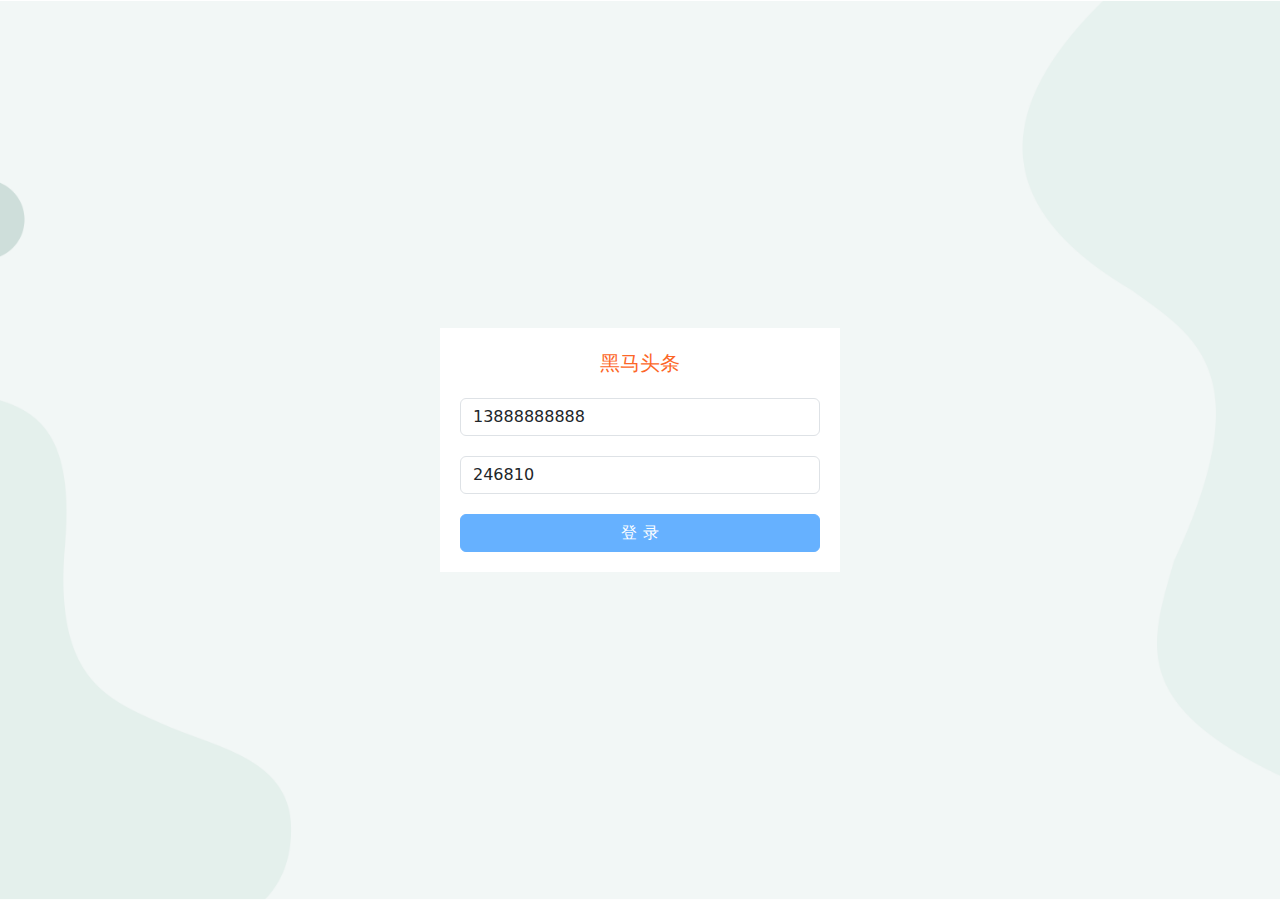
<file: login/index.html>
<!doctype html><html lang="en"><head><meta charset="UTF-8"><meta name="viewport" content="width=device-width,initial-scale=1"><title>Document</title><link href="https://cdn.bootcdn.net/ajax/libs/twitter-bootstrap/5.3.3/css/bootstrap.min.css" rel="stylesheet"><script defer="defer" src="../././js/login~content~publish/index.js"></script><script defer="defer" src="../././js/login~publish/index.js"></script><script defer="defer" src=".././login/index.js"></script><link href=".././login/index.css" rel="stylesheet"></head><body><div class="alert info-box">操作结果</div><div class="login-wrap"><div class="title">黑马头条</div><div><form action="javascript:;" class="login-form"><div class="item"><input class="form-control" name="mobile" placeholder="请输入手机号" value="13888888888"></div><div class="item"><input class="form-control" name="code" placeholder="默认验证码246810" value="246810"></div><div class="item"><button class="btn btn-primary">登 录</button></div></form></div></div><script src="https://cdn.bootcdn.net/ajax/libs/twitter-bootstrap/5.3.3/js/bootstrap.min.js"></script><script src="https://cdn.bootcdn.net/ajax/libs/axios/1.7.2/axios.min.js"></script></body></html>
</file>
<file: login/index.css>
body,html{align-items:center;display:flex;height:100%;justify-content:center}.alert{display:none;left:50%;position:fixed;text-align:center;top:50px;transform:translateX(-50%);width:400px}.show{display:block}.login-wrap{background-color:#fff;padding:20px;width:400px}.login-wrap .title{color:#fc6627;font-size:20px;text-align:center}.login-wrap .login-form{margin-top:20px}input::-webkit-input-placeholder{color:#dcdfe6}.login-form .btn{background-color:#66b1ff;border:1px solid #66b1ff;width:100%}.login-form .item:nth-child(n+1){margin-top:20px}html body{background:url(../assets/ca162aa839fe88baf6e0.png) no-repeat 50%/cover}
</file>
